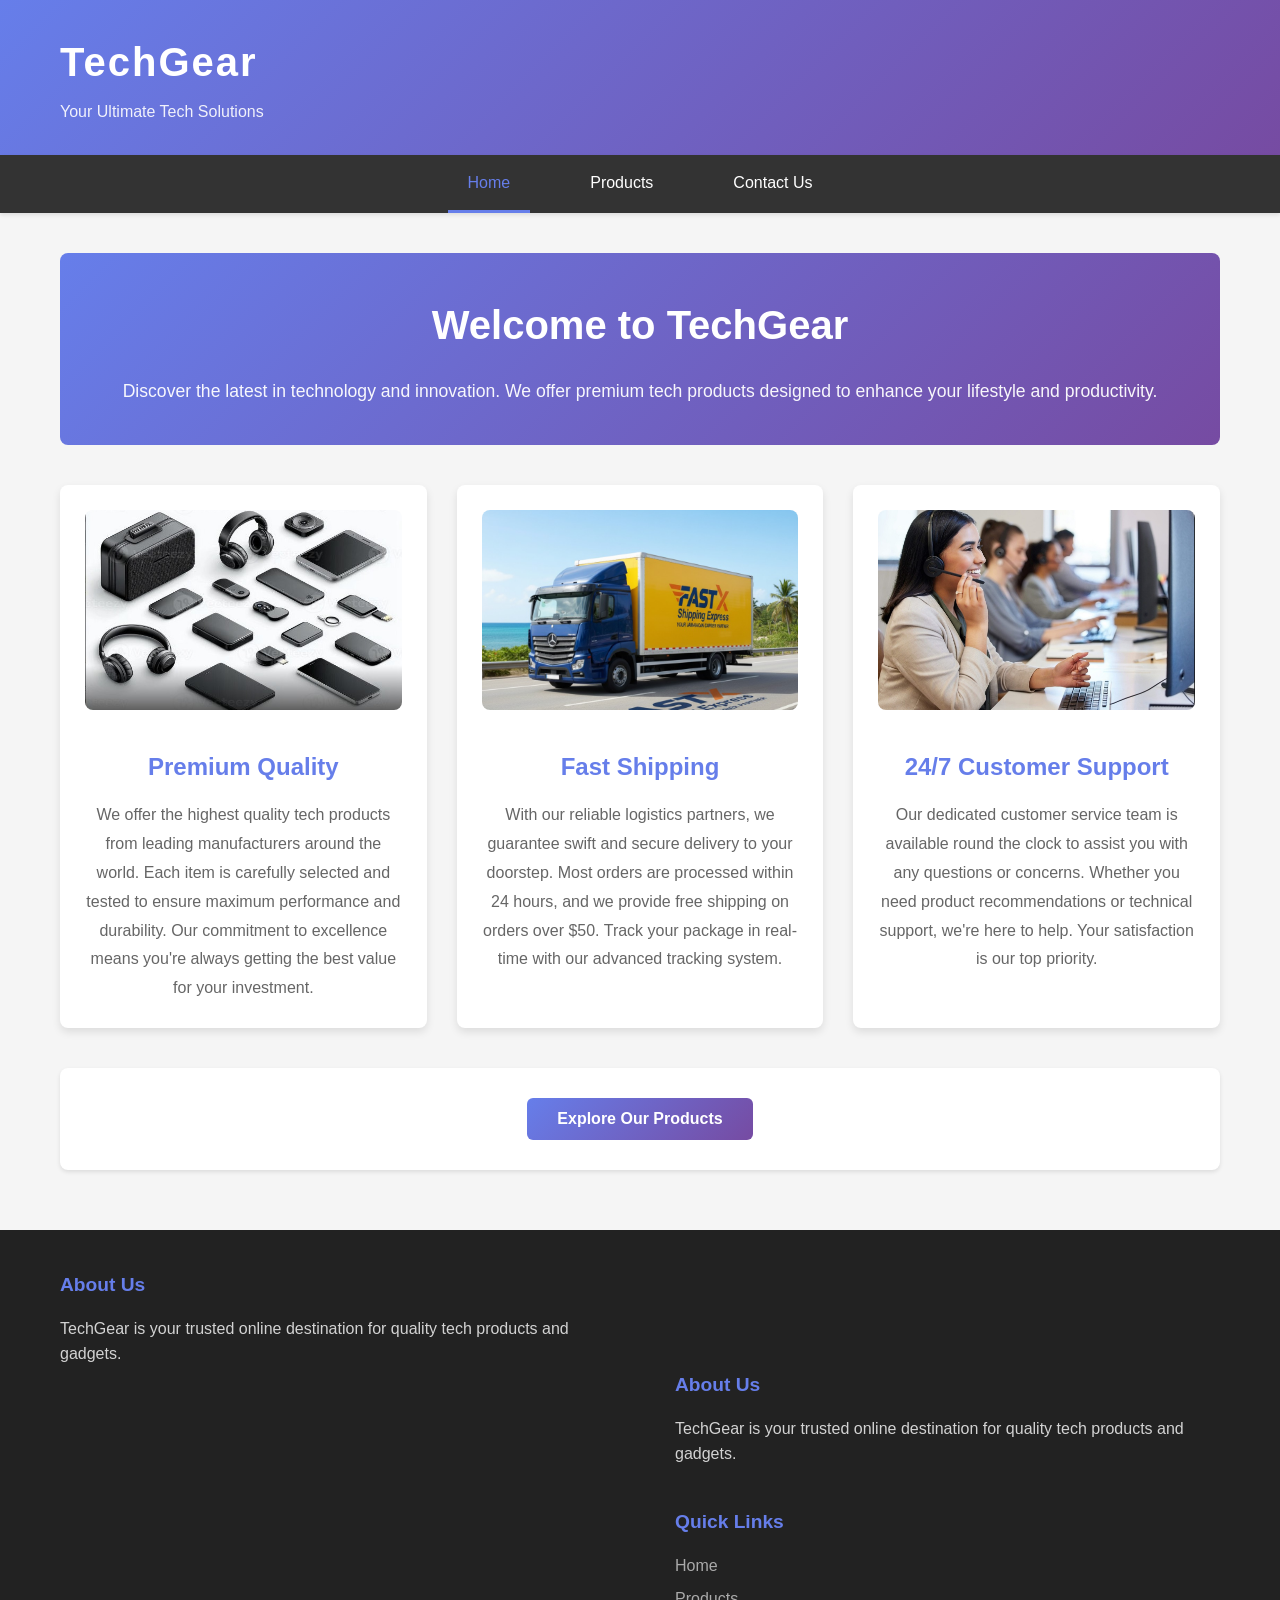
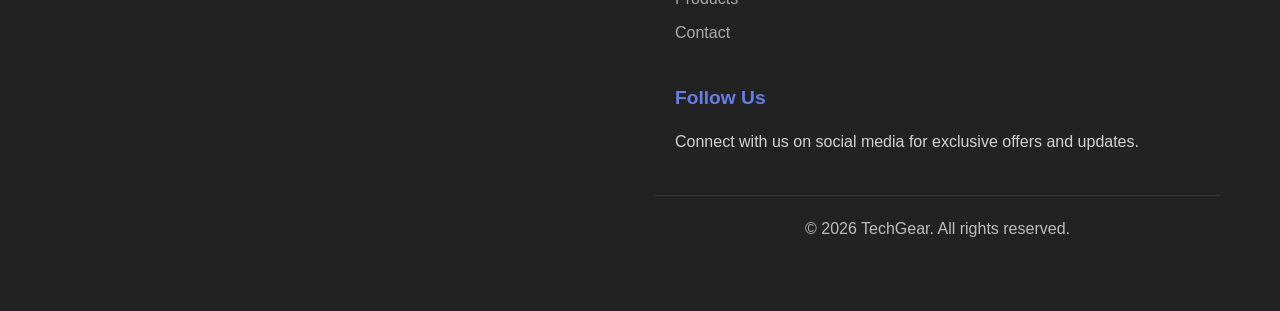
<file: index.html>
<!DOCTYPE html>
<html lang="en">
<head>
    <meta charset="UTF-8">
    <meta name="viewport" content="width=device-width, initial-scale=1.0">
    <title>TechGear - Premium Tech Solutions</title>
    <link rel="stylesheet" href="style.css">
</head>
<body>
    <!-- Name: [Rian Rafi Abdullah] | ID: [2220563] -->

    <!-- Header -->
    <header class="header">
        <div class="header-content">
            <div class="logo">
                <h1>TechGear</h1>
                <p class="tagline">Your Ultimate Tech Solutions</p>
            </div>
        </div>
    </header>
    <!-- Navigation Bar -->
    <nav class="navbar">
        <ul class="nav-list">
            <li><a href="index.html" class="nav-link active">Home</a></li>
            <li><a href="products.html" class="nav-link">Products</a></li>
            <li><a href="contact.html" class="nav-link">Contact Us</a></li>
        </ul>
    </nav>

    <!-- Main Content -->
    <main class="container">
        <section class="hero">
            <h2>Welcome to TechGear</h2>
            <p>Discover the latest in technology and innovation. We offer premium tech products designed to enhance your lifestyle and productivity.</p>
        </section>

        <!-- Feature Section with Flexbox -->
        <section class="features">
            <div class="feature-card">
                <img src="premium electronics.jpg" alt="Premium Quality">
                <h3>Premium Quality</h3>
                <p>We offer the highest quality tech products from leading manufacturers around the world. Each item is carefully selected and tested to ensure maximum performance and durability. Our commitment to excellence means you're always getting the best value for your investment.</p>
            </div>
            <div class="feature-card">
                <img src="fastShipping.jpg" alt="Fast Shipping">
                <h3>Fast Shipping</h3>
                <p>With our reliable logistics partners, we guarantee swift and secure delivery to your doorstep. Most orders are processed within 24 hours, and we provide free shipping on orders over $50. Track your package in real-time with our advanced tracking system.</p>
            </div>
            <div class="feature-card">
                <img src="customerSupport.jpg" alt="24/7 Support">
                <h3>24/7 Customer Support</h3>
                <p>Our dedicated customer service team is available round the clock to assist you with any questions or concerns. Whether you need product recommendations or technical support, we're here to help. Your satisfaction is our top priority.</p>
            </div>
        </section>
        <!-- Call to Action Button -->
        <section class="cta-section">
            <button class="btn btn-primary" onclick="showWelcomeMessage()">Explore Our Products</button>
        </section>
    </main>
    <!-- Footer -->
    <footer class="footer">
        <div class="footer-content">
            <div class="footer-section">
                <h4>About Us</h4>
                <p>TechGear is your trusted online destination for quality tech products and gadgets.</p>
            </div>

            <!-- Footer -->
    <footer class="footer">
        <div class="footer-content">
            <div class="footer-section">
                <h4>About Us</h4>
                <p>TechGear is your trusted online destination for quality tech products and gadgets.</p>
            </div>
            <div class="footer-section">
                <h4>Quick Links</h4>
                <ul>
                    <li><a href="index.html">Home</a></li>
                    <li><a href="products.html">Products</a></li>
                    <li><a href="contact.html">Contact</a></li>
                </ul>
            </div>
            <div class="footer-section">
                <h4>Follow Us</h4>
                <p>Connect with us on social media for exclusive offers and updates.</p>
            </div>
        </div>
        <div class="footer-bottom">
            <p>&copy; 2026 TechGear. All rights reserved.</p>
        </div>
    </footer>

    <script src="script.js"></script>
</body>
</html>
</file>
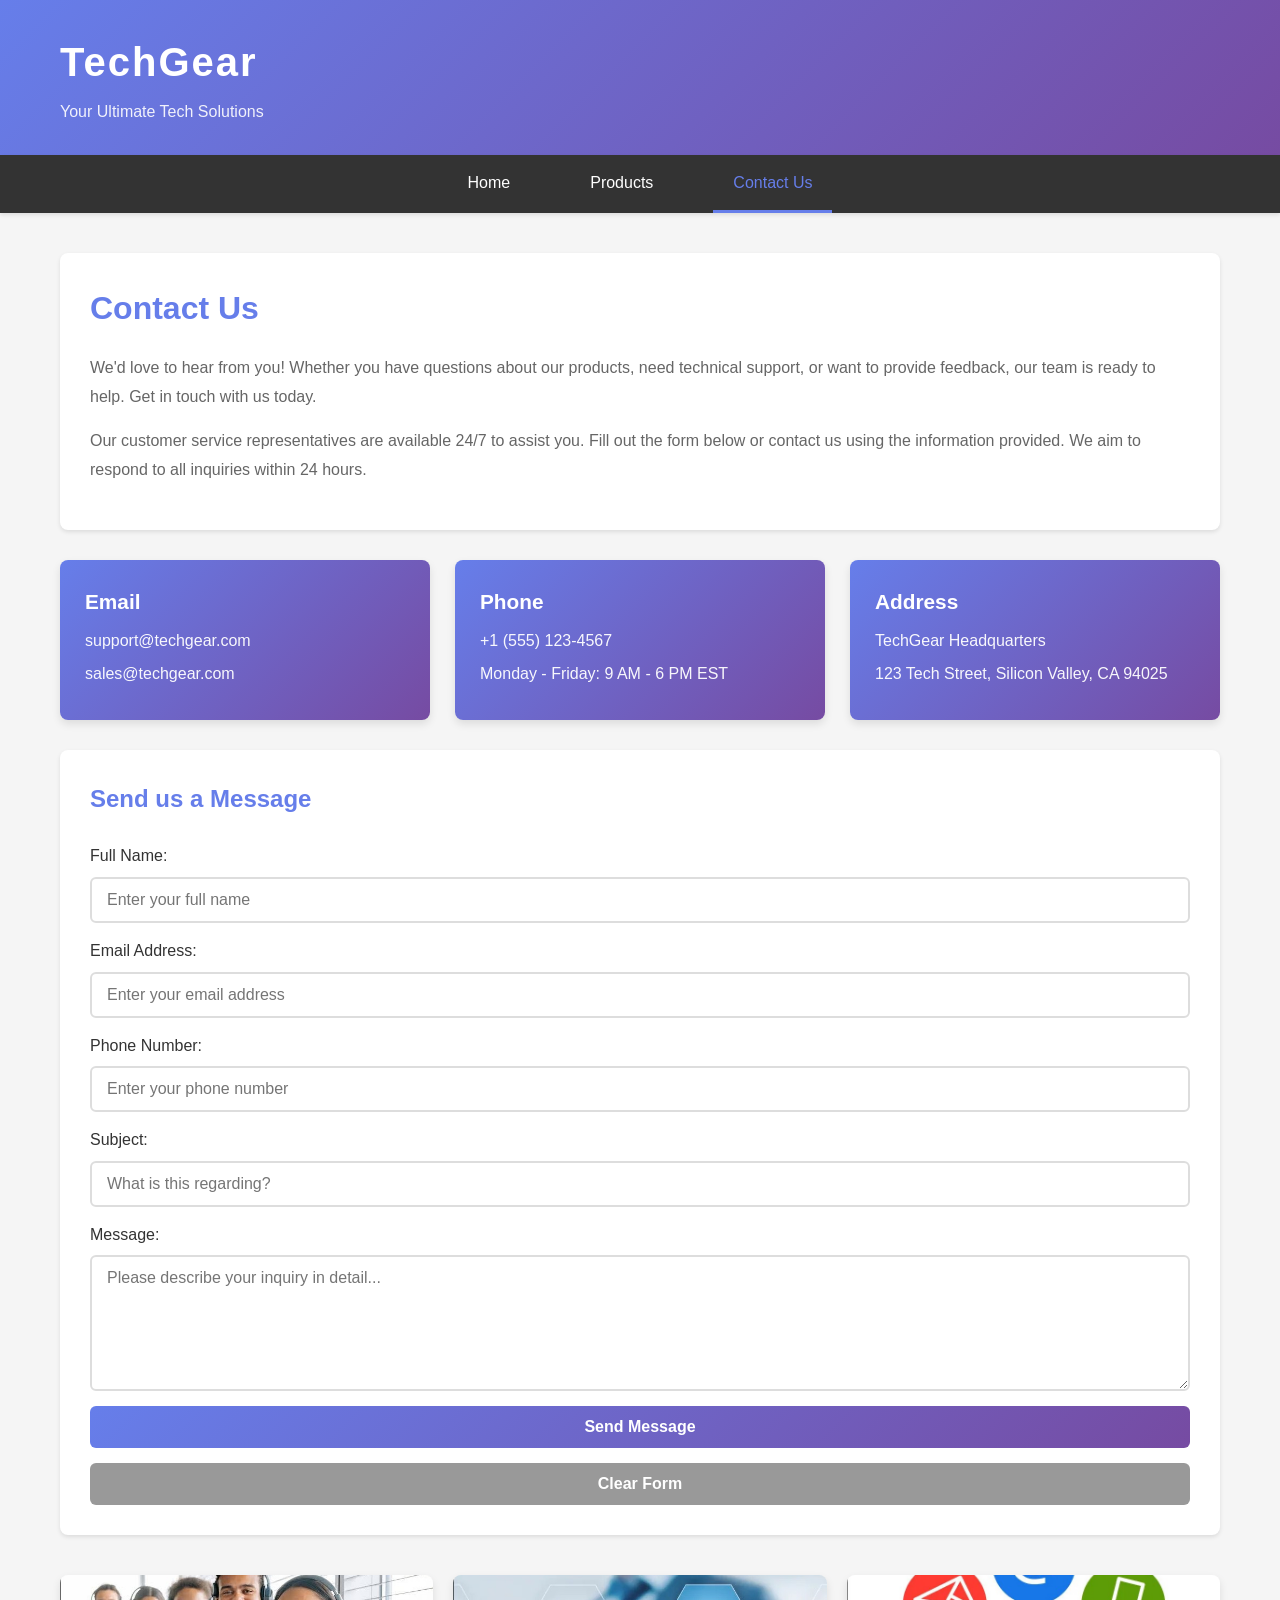
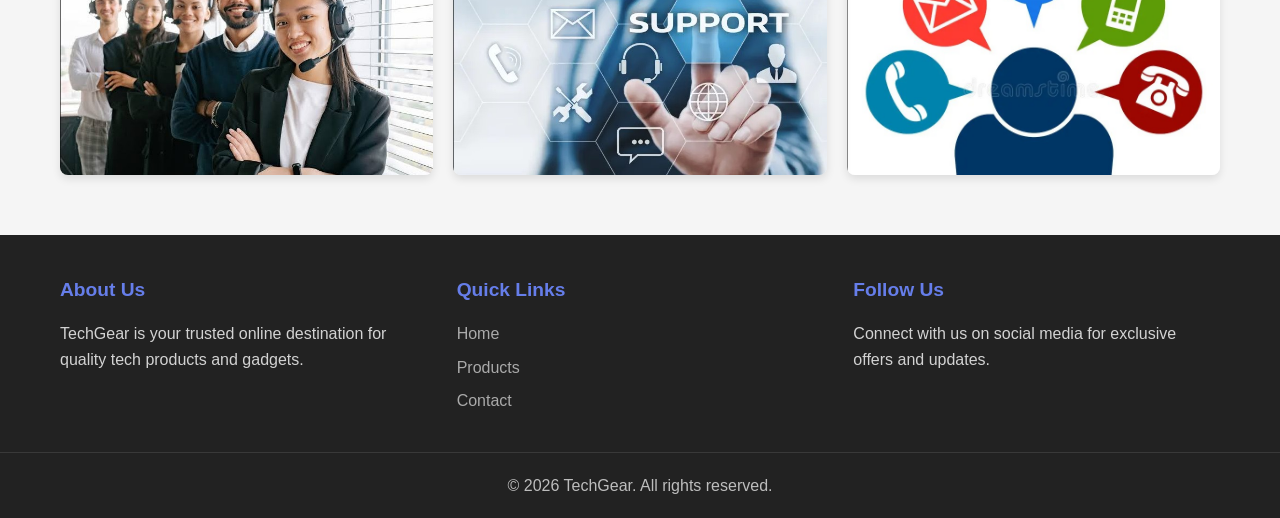
<file: contact.html>
<!DOCTYPE html>
<html lang="en">
<head>
    <meta charset="UTF-8">
    <meta name="viewport" content="width=device-width, initial-scale=1.0">
    <title>Contact Us - TechGear</title>
    <link rel="stylesheet" href="style.css">
</head>
<body>
    <!-- Name: [Rian Rafi Abdullah] | ID: [2220563] -->

    <!-- Header -->
    <header class="header">
        <div class="header-content">
            <div class="logo">
                <h1>TechGear</h1>
                <p class="tagline">Your Ultimate Tech Solutions</p>
            </div>
        </div>
    </header>

    <!-- Navigation Bar -->
    <nav class="navbar">
        <ul class="nav-list">
            <li><a href="index.html" class="nav-link">Home</a></li>
            <li><a href="products.html" class="nav-link">Products</a></li>
            <li><a href="contact.html" class="nav-link active">Contact Us</a></li>
        </ul>
    </nav>

    <!-- Main Content -->
    <main class="container">
        <section class="contact-intro">
            <h2>Contact Us</h2>
            <p>We'd love to hear from you! Whether you have questions about our products, need technical support, or want to provide feedback, our team is ready to help. Get in touch with us today.</p>
            <p>Our customer service representatives are available 24/7 to assist you. Fill out the form below or contact us using the information provided. We aim to respond to all inquiries within 24 hours.</p>
        </section>
        <!-- Contact Information Section -->
        <section class="contact-info">
            <div class="info-card">
                <h3> Email</h3>
                <p>support@techgear.com</p>
                <p>sales@techgear.com</p>
            </div>
            <div class="info-card">
                <h3> Phone</h3>
                <p>+1 (555) 123-4567</p>
                <p>Monday - Friday: 9 AM - 6 PM EST</p>
            </div>
            <div class="info-card">
                <h3> Address</h3>
                <p>TechGear Headquarters</p>
                <p>123 Tech Street, Silicon Valley, CA 94025</p>
            </div>
        </section>

        <!-- Contact Form Section -->
        <section class="contact-form-section">
            <h3>Send us a Message</h3>
            <form class="contact-form" onsubmit="handleFormSubmit(event)">
                <div class="form-group">
                    <label for="name">Full Name:</label>
                    <input type="text" id="name" name="name" required placeholder="Enter your full name">
                </div>
                <div class="form-group">
                    <label for="email">Email Address:</label>
                    <input type="email" id="email" name="email" required placeholder="Enter your email address">
                </div>

                <div class="form-group">
                    <label for="phone">Phone Number:</label>
                    <input type="tel" id="phone" name="phone" placeholder="Enter your phone number">
                </div>

                <div class="form-group">
                    <label for="subject">Subject:</label>
                    <input type="text" id="subject" name="subject" required placeholder="What is this regarding?">
                </div>

                <div class="form-group">
                    <label for="message">Message:</label>
                    <textarea id="message" name="message" rows="6" required placeholder="Please describe your inquiry in detail..."></textarea>
                </div>

                <button type="submit" class="btn btn-primary">Send Message</button>
                <button type="reset" class="btn btn-reset" onclick="resetForm()">Clear Form</button>
            </form>
        </section>
        <!-- Image Section -->
        <section class="contact-images">
            <img src="serviceTeam.jpg" alt="Customer Service Team">
            <img src="supportCenter.jpg" alt="Support Center">
            <img src="contactInfo.jpg" alt="Contact Information">
        </section>
    </main>
    <!-- Footer -->
    <footer class="footer">
        <div class="footer-content">
            <div class="footer-section">
                <h4>About Us</h4>
                <p>TechGear is your trusted online destination for quality tech products and gadgets.</p>
            </div>
            <div class="footer-section">
                <h4>Quick Links</h4>
                <ul>
                    <li><a href="index.html">Home</a></li>
                    <li><a href="products.html">Products</a></li>
                    <li><a href="contact.html">Contact</a></li>
                </ul>
            </div>
            <div class="footer-section">
                <h4>Follow Us</h4>
                <p>Connect with us on social media for exclusive offers and updates.</p>
            </div>
        </div>
        <div class="footer-bottom">
            <p>&copy; 2026 TechGear. All rights reserved.</p>
        </div>
    </footer>

    <script src="script.js"></script>
</body>
</html>
</file>
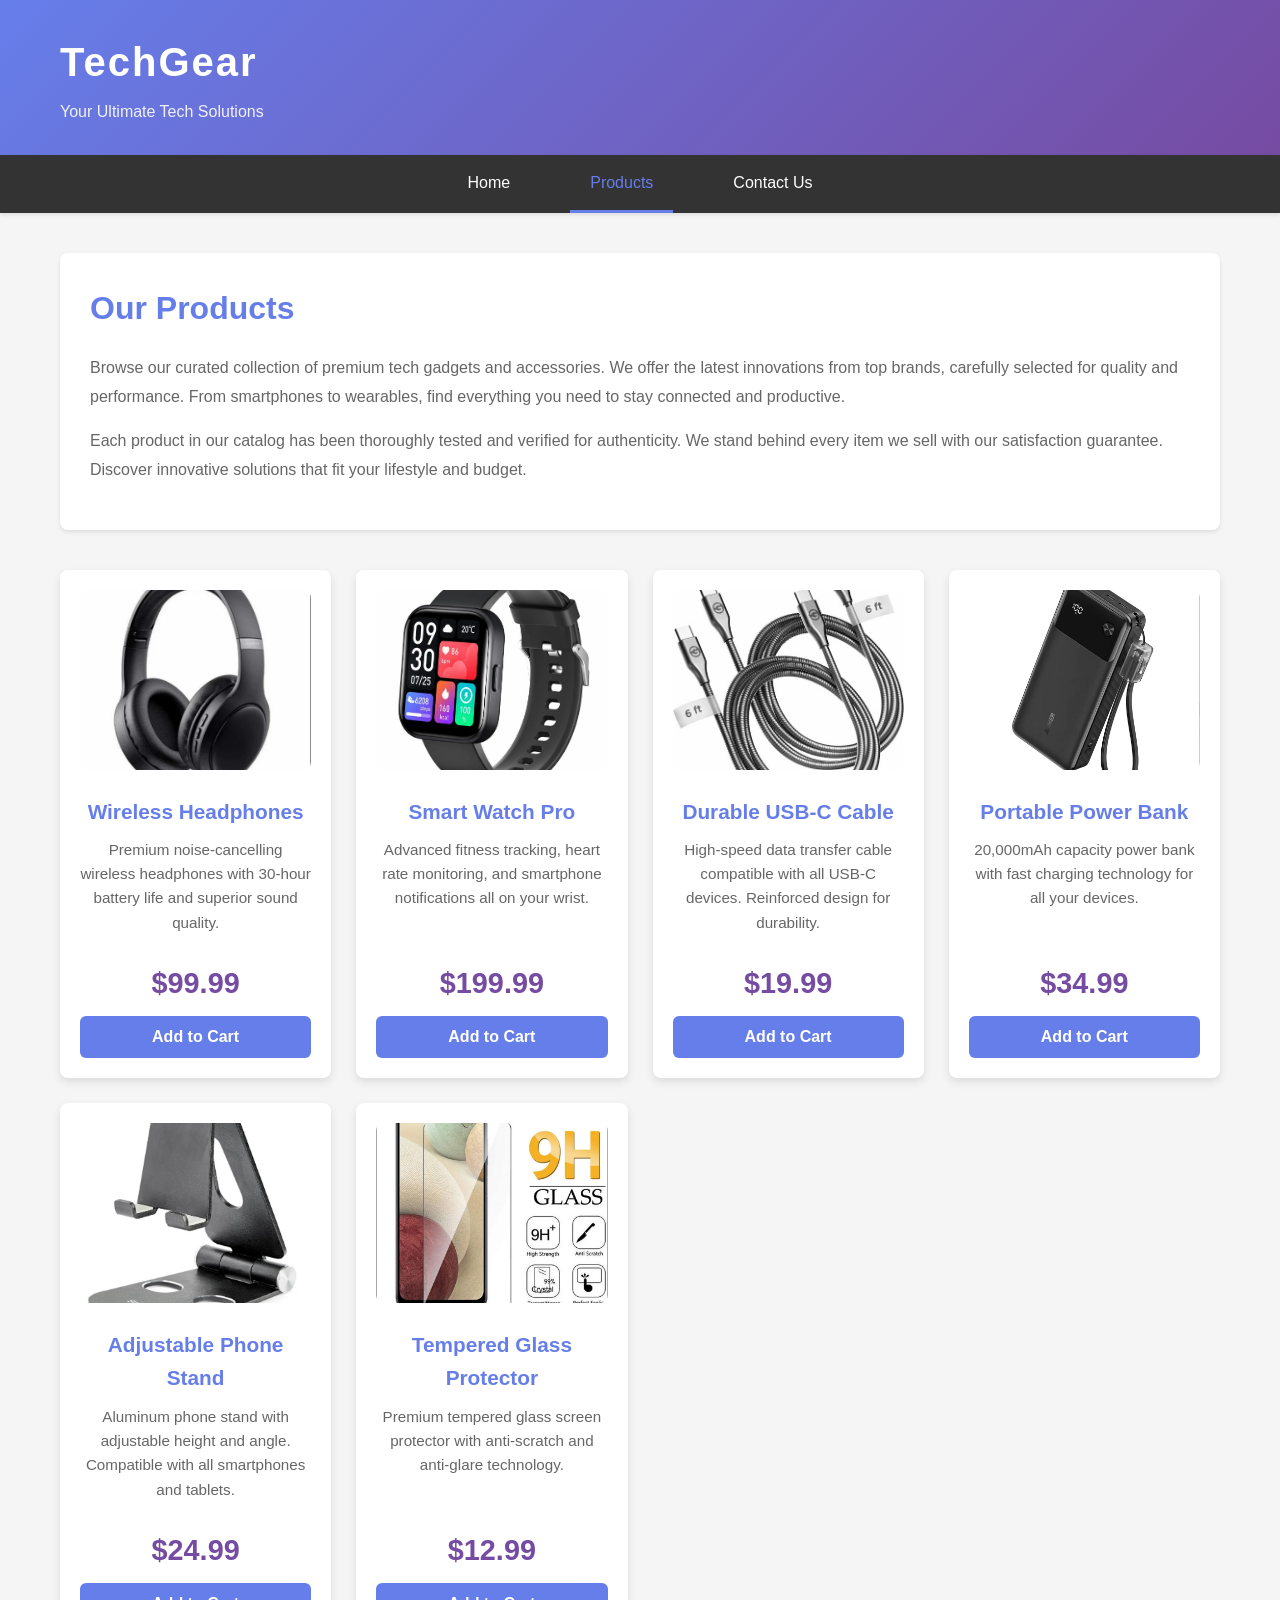
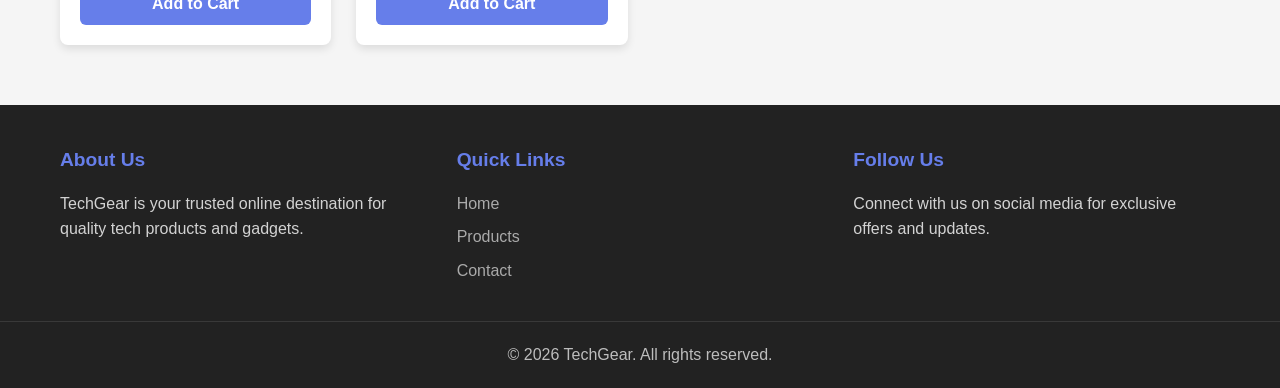
<file: products.html>
<!DOCTYPE html>
<html lang="en">
<head>
    <meta charset="UTF-8">
    <meta name="viewport" content="width=device-width, initial-scale=1.0">
    <title>Products - TechGear</title>
    <link rel="stylesheet" href="style.css">
</head>
<body>
    <!-- Name: [Your Name] | ID: [Your ID] -->

    <!-- Header -->
    <header class="header">
        <div class="header-content">
            <div class="logo">
                <h1>TechGear</h1>
                <p class="tagline">Your Ultimate Tech Solutions</p>
            </div>
        </div>
    </header>

    <!-- Navigation Bar -->
    <nav class="navbar">
        <ul class="nav-list">
            <li><a href="index.html" class="nav-link">Home</a></li>
            <li><a href="products.html" class="nav-link active">Products</a></li>
            <li><a href="contact.html" class="nav-link">Contact Us</a></li>
        </ul>
    </nav>

    <!-- Main Content -->
    <main class="container">
        <section class="intro-section">
            <h2>Our Products</h2>
            <p>Browse our curated collection of premium tech gadgets and accessories. We offer the latest innovations from top brands, carefully selected for quality and performance. From smartphones to wearables, find everything you need to stay connected and productive.</p>
            <p>Each product in our catalog has been thoroughly tested and verified for authenticity. We stand behind every item we sell with our satisfaction guarantee. Discover innovative solutions that fit your lifestyle and budget.</p>
        </section>

        <!-- Products Grid -->
        <section class="products-grid">
            <div class="product-card">
                <img src="Screenshot 2026-07-03 215300.jpg" alt="Wireless Headphones">
                <h3>Wireless Headphones</h3>
                <p>Premium noise-cancelling wireless headphones with 30-hour battery life and superior sound quality.</p>
                <div class="product-price">$99.99</div>
                <button class="btn btn-secondary" onclick="addToCart('Wireless Headphones')">Add to Cart</button>
            </div>
            <div class="product-card">
                <img src="smartwatch.jpg" alt="Smart Watch">
                <h3>Smart Watch Pro</h3>
                <p>Advanced fitness tracking, heart rate monitoring, and smartphone notifications all on your wrist.</p>
                <div class="product-price">$199.99</div>
                <button class="btn btn-secondary" onclick="addToCart('Smart Watch Pro')">Add to Cart</button>
            </div>

            <div class="product-card">
                <img src="usbCcable.jpg" alt="USB-C Cable">
                <h3>Durable USB-C Cable</h3>
                <p>High-speed data transfer cable compatible with all USB-C devices. Reinforced design for durability.</p>
                <div class="product-price">$19.99</div>
                <button class="btn btn-secondary" onclick="addToCart('Durable USB-C Cable')">Add to Cart</button>
            </div>

            <div class="product-card">
                <img src="powerbank.jpg" alt="Portable Charger">
                <h3>Portable Power Bank</h3>
                <p>20,000mAh capacity power bank with fast charging technology for all your devices.</p>
                <div class="product-price">$34.99</div>
                <button class="btn btn-secondary" onclick="addToCart('Portable Power Bank')">Add to Cart</button>
            </div>

            <div class="product-card">
                <img src="phoneStand.jpg" alt="Phone Stand">
                <h3>Adjustable Phone Stand</h3>
                <p>Aluminum phone stand with adjustable height and angle. Compatible with all smartphones and tablets.</p>
                <div class="product-price">$24.99</div>
                <button class="btn btn-secondary" onclick="addToCart('Adjustable Phone Stand')">Add to Cart</button>
            </div>

            <div class="product-card">
                <img src="glassProtector.jpg" alt="Screen Protector">
                <h3>Tempered Glass Protector</h3>
                <p>Premium tempered glass screen protector with anti-scratch and anti-glare technology.</p>
                <div class="product-price">$12.99</div>
                <button class="btn btn-secondary" onclick="addToCart('Tempered Glass Protector')">Add to Cart</button>
            </div>
        </section>
    </main>

    <!-- Footer -->
    <footer class="footer">
        <div class="footer-content">
            <div class="footer-section">
                <h4>About Us</h4>
                <p>TechGear is your trusted online destination for quality tech products and gadgets.</p>
            </div>
            <div class="footer-section">
                <h4>Quick Links</h4>
                <ul>
                    <li><a href="index.html">Home</a></li>
                    <li><a href="products.html">Products</a></li>
                    <li><a href="contact.html">Contact</a></li>
                </ul>
            </div>
            <div class="footer-section">
                <h4>Follow Us</h4>
                <p>Connect with us on social media for exclusive offers and updates.</p>
            </div>
        </div>
        <div class="footer-bottom">
            <p>&copy; 2026 TechGear. All rights reserved.</p>
        </div>
    </footer>

    <script src="script.js"></script>
</body>
</html>
</file>
<file: style.css>
/* ========== General Styles ========== */
* {
    margin: 0;
    padding: 0;
    box-sizing: border-box;
}

html {
    scroll-behavior: smooth;
}

body {
    font-family: 'Segoe UI', Tahoma, Geneva, Verdana, sans-serif;
    line-height: 1.6;
    color: #333;
    background-color: #f5f5f5;
}
/* ========== Header Styles ========== */
header.header {
    background: linear-gradient(135deg, #667eea 0%, #764ba2 100%);
    color: white;
    padding: 30px 0;
    box-shadow: 0 4px 6px rgba(0, 0, 0, 0.1);
}

.header-content {
    max-width: 1200px;
    margin: 0 auto;
    padding: 0 20px;
}

.logo h1 {
    font-size: 2.5rem;
    margin-bottom: 5px;
    letter-spacing: 2px;
}

.tagline {
    font-size: 1rem;
    font-weight: 300;
    opacity: 0.9;
}
/* ========== Navigation Bar ========== */
nav.navbar {
    background-color: #333;
    position: sticky;
    top: 0;
    z-index: 100;
    box-shadow: 0 2px 4px rgba(0, 0, 0, 0.1);
}

.nav-list {
    list-style: none;
    display: flex;
    max-width: 1200px;
    margin: 0 auto;
    padding: 0 20px;
    justify-content: center;
    gap: 40px;
}

.nav-link {
    display: block;
    color: white;
    text-decoration: none;
    padding: 15px 20px;
    font-weight: 500;
    transition: all 0.3s ease;
    border-bottom: 3px solid transparent;
}

/* Hover Effect - Underline Animation */
.nav-link:hover {
    color: #667eea;
    border-bottom-color: #667eea;
    transform: translateY(-2px);
}

/* Active Link Style */
.nav-link.active {
    color: #667eea;
    border-bottom-color: #667eea;
}

/* ========== Main Container ========== */
main.container {
    max-width: 1200px;
    margin: 40px auto;
    padding: 0 20px;
    min-height: calc(100vh - 300px);
}

/* ========== Flexbox Section (Home Page) ========== */
.features {
    display: flex;
    gap: 30px;
    margin: 40px 0;
    flex-wrap: wrap;
    justify-content: space-around;
}

.feature-card {
    flex: 1;
    min-width: 280px;
    background: white;
    padding: 25px;
    border-radius: 8px;
    box-shadow: 0 4px 8px rgba(0, 0, 0, 0.1);
    transition: all 0.3s ease;
    text-align: center;
}

.feature-card:hover {
    transform: translateY(-10px);
    box-shadow: 0 8px 16px rgba(0, 0, 0, 0.15);
}

.feature-card img {
    width: 100%;
    height: 200px;
    object-fit: cover;
    border-radius: 8px;
    margin-bottom: 15px;
}

.feature-card h3 {
    color: #667eea;
    margin: 15px 0;
    font-size: 1.5rem;
}

.feature-card p {
    color: #666;
    line-height: 1.8;
}
/* ========== Grid Section (Products Page) ========== */
.products-grid {
    display: grid;
    grid-template-columns: repeat(auto-fit, minmax(250px, 1fr));
    gap: 25px;
    margin: 40px 0;
}

.product-card {
    background: white;
    padding: 20px;
    border-radius: 8px;
    box-shadow: 0 4px 8px rgba(0, 0, 0, 0.1);
    transition: all 0.3s ease;
    text-align: center;
    display: flex;
    flex-direction: column;
}

.product-card:hover {
    transform: translateY(-8px);
    box-shadow: 0 8px 16px rgba(0, 0, 0, 0.15);
}

.product-card img {
    width: 100%;
    height: 180px;
    object-fit: cover;
    border-radius: 8px;
    margin-bottom: 15px;
}

.product-card h3 {
    color: #667eea;
    margin: 10px 0;
    font-size: 1.3rem;
}

.product-card p {
    color: #666;
    flex-grow: 1;
    margin-bottom: 15px;
    font-size: 0.95rem;
}

.product-price {
    font-size: 1.8rem;
    color: #764ba2;
    font-weight: bold;
    margin: 10px 0;
}
/* ========== Section Styles ========== */
.hero {
    background: linear-gradient(135deg, #667eea 0%, #764ba2 100%);
    color: white;
    padding: 40px;
    border-radius: 8px;
    margin-bottom: 40px;
    text-align: center;
}

.hero h2 {
    font-size: 2.5rem;
    margin-bottom: 20px;
}

.hero p {
    font-size: 1.1rem;
    opacity: 0.95;
}

.intro-section {
    background: white;
    padding: 30px;
    border-radius: 8px;
    margin-bottom: 30px;
    box-shadow: 0 2px 4px rgba(0, 0, 0, 0.1);
}

.intro-section h2 {
    color: #667eea;
    margin-bottom: 20px;
    font-size: 2rem;
}

.intro-section p {
    margin-bottom: 15px;
    color: #666;
    line-height: 1.8;
}

/* ========== Contact Section ========== */
.contact-intro {
    background: white;
    padding: 30px;
    border-radius: 8px;
    margin-bottom: 30px;
    box-shadow: 0 2px 4px rgba(0, 0, 0, 0.1);
}

.contact-intro h2 {
    color: #667eea;
    margin-bottom: 20px;
    font-size: 2rem;
}

.contact-intro p {
    margin-bottom: 15px;
    color: #666;
    line-height: 1.8;
}

.contact-info {
    display: grid;
    grid-template-columns: repeat(auto-fit, minmax(280px, 1fr));
    gap: 25px;
    margin: 30px 0;
}

.info-card {
    background: linear-gradient(135deg, #667eea 0%, #764ba2 100%);
    color: white;
    padding: 25px;
    border-radius: 8px;
    box-shadow: 0 4px 8px rgba(0, 0, 0, 0.1);
}

.info-card h3 {
    font-size: 1.3rem;
    margin-bottom: 10px;
}

.info-card p {
    margin-bottom: 8px;
    opacity: 0.95;
}

/* ========== Form Styles ========== */
.contact-form-section {
    background: white;
    padding: 30px;
    border-radius: 8px;
    margin: 30px 0;
    box-shadow: 0 2px 4px rgba(0, 0, 0, 0.1);
}

.contact-form-section h3 {
    color: #667eea;
    margin-bottom: 25px;
    font-size: 1.5rem;
}

.contact-form {
    display: flex;
    flex-direction: column;
    gap: 15px;
}

.form-group {
    display: flex;
    flex-direction: column;
}

.form-group label {
    margin-bottom: 8px;
    color: #333;
    font-weight: 500;
}

.form-group input,
.form-group textarea {
    padding: 12px 15px;
    border: 2px solid #ddd;
    border-radius: 6px;
    font-family: inherit;
    font-size: 1rem;
    transition: all 0.3s ease;
}

.form-group input:focus,
.form-group textarea:focus {
    outline: none;
    border-color: #667eea;
    box-shadow: 0 0 0 3px rgba(102, 126, 234, 0.1);
}
/* ========== Contact Images ========== */
.contact-images {
    display: grid;
    grid-template-columns: repeat(auto-fit, minmax(280px, 1fr));
    gap: 20px;
    margin: 40px 0;
}

.contact-images img {
    width: 100%;
    height: 200px;
    object-fit: cover;
    border-radius: 8px;
    box-shadow: 0 4px 8px rgba(0, 0, 0, 0.1);
    transition: all 0.3s ease;
}

.contact-images img:hover {
    transform: scale(1.05);
    box-shadow: 0 8px 16px rgba(0, 0, 0, 0.15);

}

/* ========== Button Styles ========== */
.btn {
    padding: 12px 30px;
    border: none;
    border-radius: 6px;
    font-size: 1rem;
    font-weight: 600;
    cursor: pointer;
    transition: all 0.3s ease;
    text-decoration: none;
    display: inline-block;
}

.btn-primary {
    background: linear-gradient(135deg, #667eea 0%, #764ba2 100%);
    color: white;
}

.btn-primary:hover {
    transform: translateY(-3px);
    box-shadow: 0 6px 12px rgba(102, 126, 234, 0.3);
}

.btn-primary:active {
    transform: translateY(-1px);
}

.btn-secondary {
    background-color: #667eea;
    color: white;
}

.btn-secondary:hover {
    background-color: #764ba2;
    transform: translateY(-3px);
    box-shadow: 0 6px 12px rgba(102, 126, 234, 0.3);
}

.btn-secondary:active {
    transform: translateY(-1px);
}

.btn-reset {
    background-color: #999;
    color: white;
}

.btn-reset:hover {
    background-color: #777;
    transform: translateY(-3px);
    box-shadow: 0 6px 12px rgba(0, 0, 0, 0.2);
}

/* ========== CTA Section ========== */
.cta-section {
    text-align: center;
    margin: 40px 0;
    padding: 30px;
    background: white;
    border-radius: 8px;
    box-shadow: 0 2px 4px rgba(0, 0, 0, 0.1);
}

/* ========== Footer ========== */
.footer {
    background-color: #222;
    color: white;
    margin-top: 60px;
    padding: 40px 0 20px;
}

.footer-content {
    max-width: 1200px;
    margin: 0 auto;
    padding: 0 20px;
    display: grid;
    grid-template-columns: repeat(auto-fit, minmax(250px, 1fr));
    gap: 30px;
    margin-bottom: 30px;
}

.footer-section h4 {
    color: #667eea;
    margin-bottom: 15px;
    font-size: 1.2rem;
}

.footer-section p {
    margin-bottom: 10px;
    opacity: 0.8;
    line-height: 1.6;
}

.footer-section ul {
    list-style: none;
}

.footer-section ul li {
    margin-bottom: 8px;
}

.footer-section a {
    color: #aaa;
    text-decoration: none;
    transition: all 0.3s ease;
}

.footer-section a:hover {
    color: #667eea;
    padding-left: 5px;
}

.footer-bottom {
    text-align: center;
    padding-top: 20px;
    border-top: 1px solid #444;
    opacity: 0.7;
}

/* ========== Responsive Design ========== */
@media (max-width: 768px) {
    .logo h1 {
        font-size: 1.8rem;
    }

    .nav-list {
        gap: 10px;
    }

    .nav-link {
        padding: 10px 15px;
    }

    .features {
        flex-direction: column;
    }

    .hero h2 {
        font-size: 1.8rem;
    }

    main.container {
        margin: 20px auto;
    }

    .products-grid {
        grid-template-columns: repeat(auto-fit, minmax(200px, 1fr));
    }

    .contact-info {
        grid-template-columns: 1fr;
    }
}
@media (max-width: 480px) {
    .nav-list {
        flex-direction: column;
        gap: 5px;
        padding: 10px 0;
    }

    .nav-link {
        padding: 10px;
        text-align: center;
    }

    .hero h2 {
        font-size: 1.5rem;
    }

    .product-card {
        min-width: 100%;
    }

    .btn {
        width: 100%;
        padding: 15px;
    }
}
</file>
